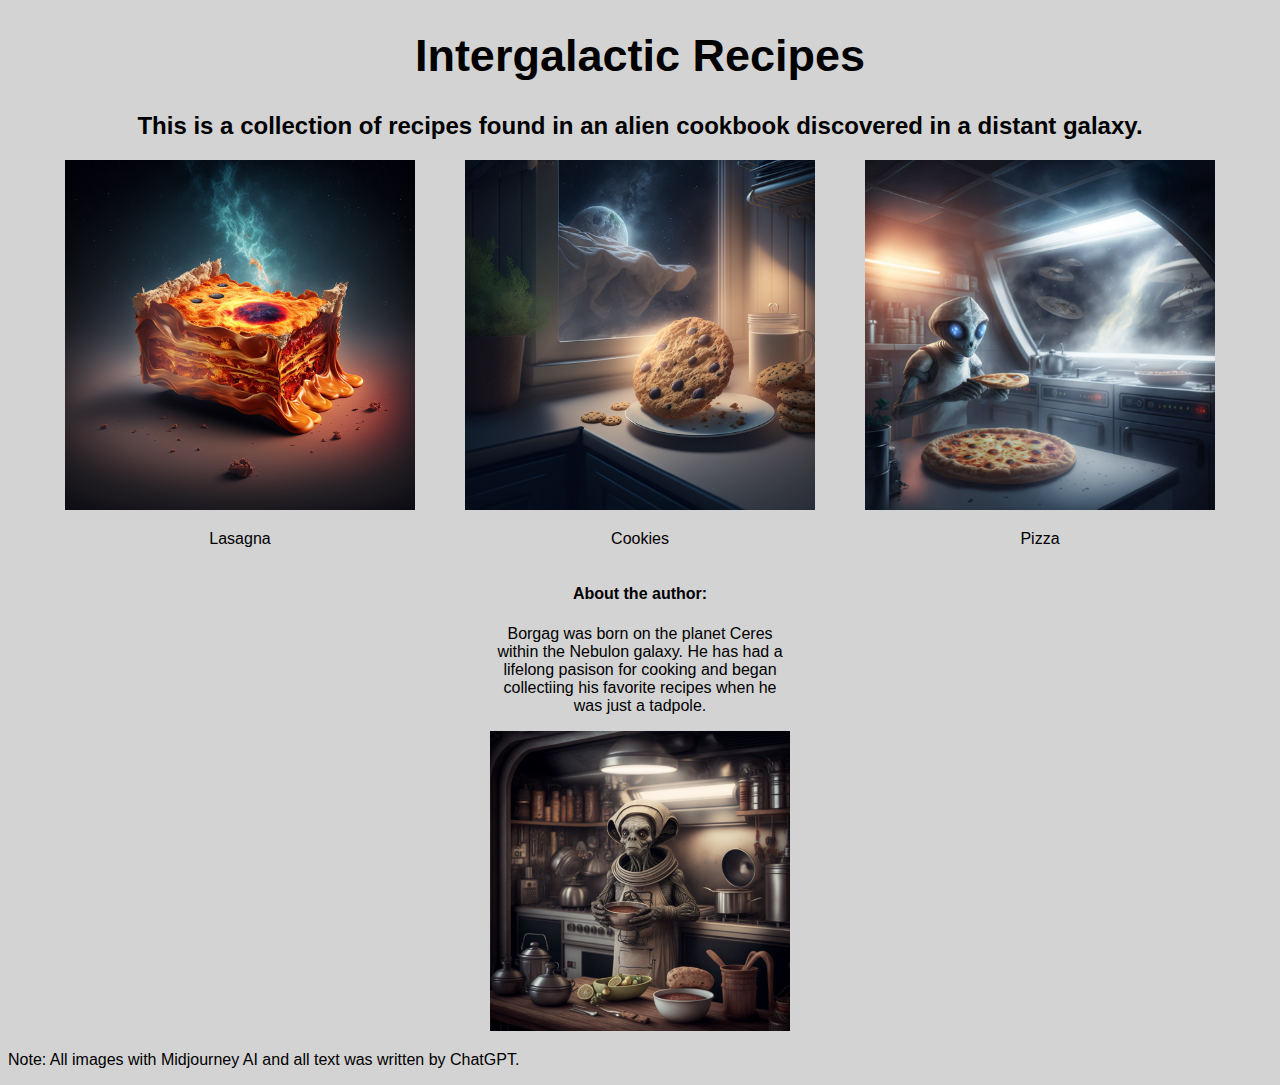
<file: index.html>
<!DOCTYPE html>
<html lang="en">
<head>
    <meta charset="UTF-8">
    <meta http-equiv="X-UA-Compatible" content="IE=edge">
    <meta name="viewport" content="width=device-width, initial-scale=1.0">
    <link rel="stylesheet" href="styles.css">
    <title>Alien Recipes</title>
</head>
<body>
    <h1> Intergalactic Recipes</h1>
    <h2>This is a collection of recipes found in an alien cookbook discovered in a distant galaxy.</h2>
    <div class="container">
        <div class="item">
            <a href="recipes/lasagna.html"><img src="./images/Pizza_photorealistic_highres_image_of_lasagna_found_in_the_kitc_01829a55-df86-4426-a270-08076dfe0431.png" width=" 350px"></a>
            <p>Lasagna</p>
        </div>
        <div class="item">
            <a href="recipes/cookies.html"><img src="./images/Pizza_photorealistic_highres_image_of_cookies_found_in_the_kitc_0d1ea54c-e7f5-48b0-9801-30c7428da7d7.png" width="350px"></a>
            <p>Cookies</p>
        </div>
        <div class="item">
            <a href="recipes/pizza.html"><img src="./images/pizza1.png" width="350px"></a>
            <p>Pizza</p>
        </div>

    
    </div>
    


    <div class="bio">
        <h4>About the author:</h4>
        <p>Borgag was born on the planet Ceres within the Nebulon galaxy. He has had a lifelong pasison for cooking and began collectiing his favorite recipes when he was just a tadpole. </p>
        <img src="./images/alienchef.png" alt="dude cooking" height="300px">
    </div>
    
    
<p>Note: All images with Midjourney AI and all text was written by ChatGPT.</p>
    
</body>
</html>
</file>
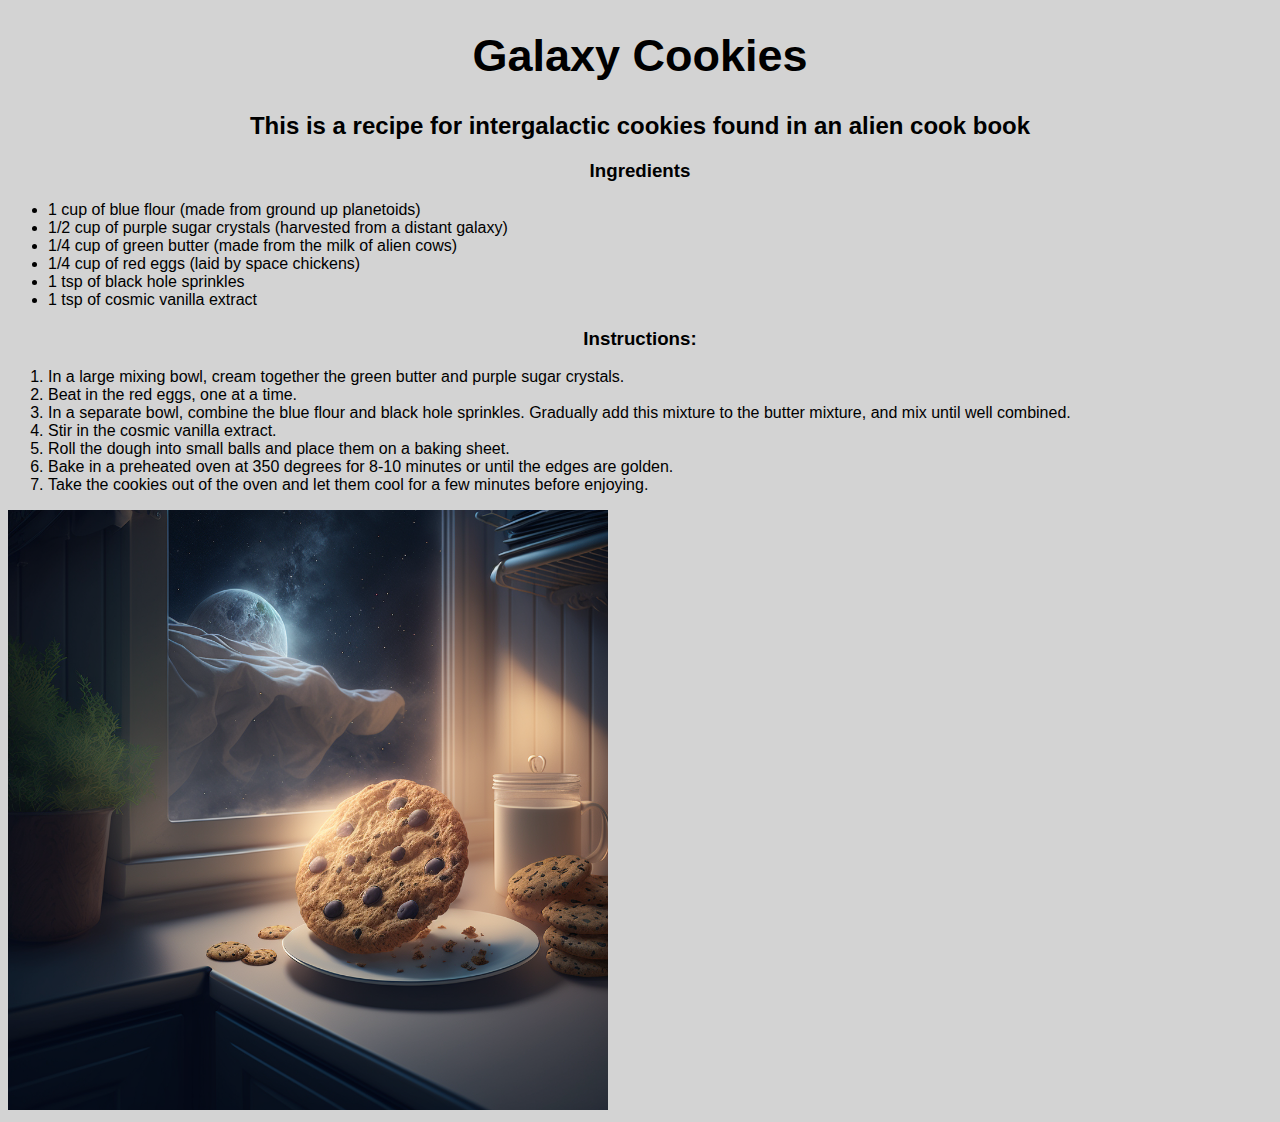
<file: recipes/cookies.html>
<!DOCTYPE html>
<html lang="en">
<head>
    <meta charset="UTF-8">
    <meta http-equiv="X-UA-Compatible" content="IE=edge">
    <meta name="viewport" content="width=device-width, initial-scale=1.0">
    <title>Galaxy Cookies</title>
    <link rel="stylesheet" href="../styles.css">
</head>
<body>
    <h1>Galaxy Cookies</h1>
     <h2>This is a recipe for intergalactic cookies found in an alien cook book </h2>
     <h3>Ingredients</h3>
     <ul>
        <li>1 cup of blue flour (made from ground up planetoids)</li>
        <li>1/2 cup of purple sugar crystals (harvested from a distant galaxy)</li>
        <li>1/4 cup of green butter (made from the milk of alien cows)</li>
        <li>1/4 cup of red eggs (laid by space chickens)</li>
        <li>1 tsp of black hole sprinkles</li>
        <li>1 tsp of cosmic vanilla extract</li>
     </ul>
     <h3>Instructions:</h3>
     <ol>
        <li>In a large mixing bowl, cream together the green butter and purple sugar crystals.</li>
        <li>Beat in the red eggs, one at a time.</li>
        <li>In a separate bowl, combine the blue flour and black hole sprinkles. Gradually add this mixture to the butter mixture, and mix until well combined.</li>
        <li>Stir in the cosmic vanilla extract.</li>
        <li>Roll the dough into small balls and place them on a baking sheet.</li>
        <li>Bake in a preheated oven at 350 degrees for 8-10 minutes or until the edges are golden.</li>
        <li>Take the cookies out of the oven and let them cool for a few minutes before enjoying.</li>
     </ol>
<img src="../images/Pizza_photorealistic_highres_image_of_cookies_found_in_the_kitc_0d1ea54c-e7f5-48b0-9801-30c7428da7d7.png" width=600 px">
</body>
</html>
</file>
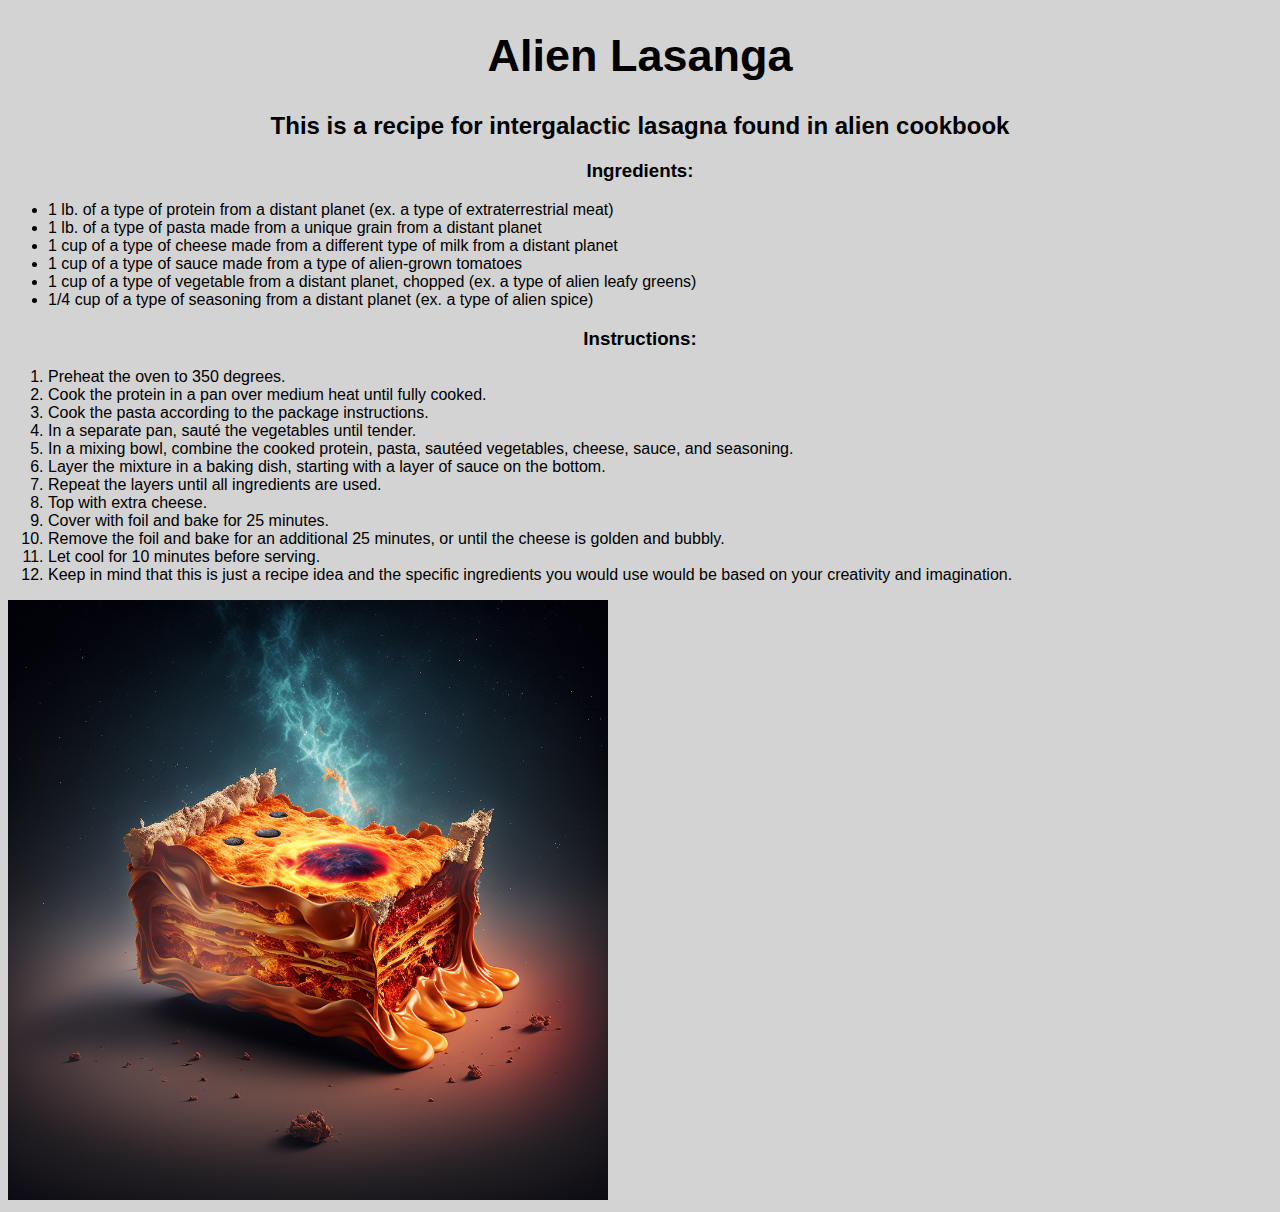
<file: recipes/lasagna.html>
<!DOCTYPE html>
<html lang="en">
<head>
    <meta charset="UTF-8">
    <meta http-equiv="X-UA-Compatible" content="IE=edge">
    <meta name="viewport" content="width=device-width, initial-scale=1.0">
    <title>Alien Lasanga</title>
    <link rel="stylesheet" href="../styles.css">
</head>
<body>
    <h1>Alien Lasanga</h1>
    <h2>This is a recipe for intergalactic lasagna found in alien cookbook</h2>
    <h3>Ingredients:</h3>
    <ul>
        <li>1 lb. of a type of protein from a distant planet (ex. a type of extraterrestrial meat)</li>
        <li>1 lb. of a type of pasta made from a unique grain from a distant planet</li>
        <li>1 cup of a type of cheese made from a different type of milk from a distant planet</li>
        <li>1 cup of a type of sauce made from a type of alien-grown tomatoes</li>
        <li>1 cup of a type of vegetable from a distant planet, chopped (ex. a type of alien leafy greens)</li>
        <li>1/4 cup of a type of seasoning from a distant planet (ex. a type of alien spice)</li>
    </ul>
    <h3>Instructions:</h3>
    <ol>
        <li>Preheat the oven to 350 degrees.</li>
        <li>Cook the protein in a pan over medium heat until fully cooked.</li>
        <li>Cook the pasta according to the package instructions.</li>
        <li>In a separate pan, sauté the vegetables until tender.</li>
        <li>In a mixing bowl, combine the cooked protein, pasta, sautéed vegetables, cheese, sauce, and seasoning.</li>
        <li>Layer the mixture in a baking dish, starting with a layer of sauce on the bottom.</li>
        <li>Repeat the layers until all ingredients are used.</li>
        <li>Top with extra cheese.</li>
        <li>Cover with foil and bake for 25 minutes.</li>
        <li>Remove the foil and bake for an additional 25 minutes, or until the cheese is golden and bubbly.</li>
        <li>Let cool for 10 minutes before serving.</li>
        <li>Keep in mind that this is just a recipe idea and the specific ingredients you would use would be based on your creativity and imagination.</li>
    </ol>
<img src="../images/Pizza_photorealistic_highres_image_of_lasagna_found_in_the_kitc_01829a55-df86-4426-a270-08076dfe0431.png" width="600 px">
</body>
</html>
</file>
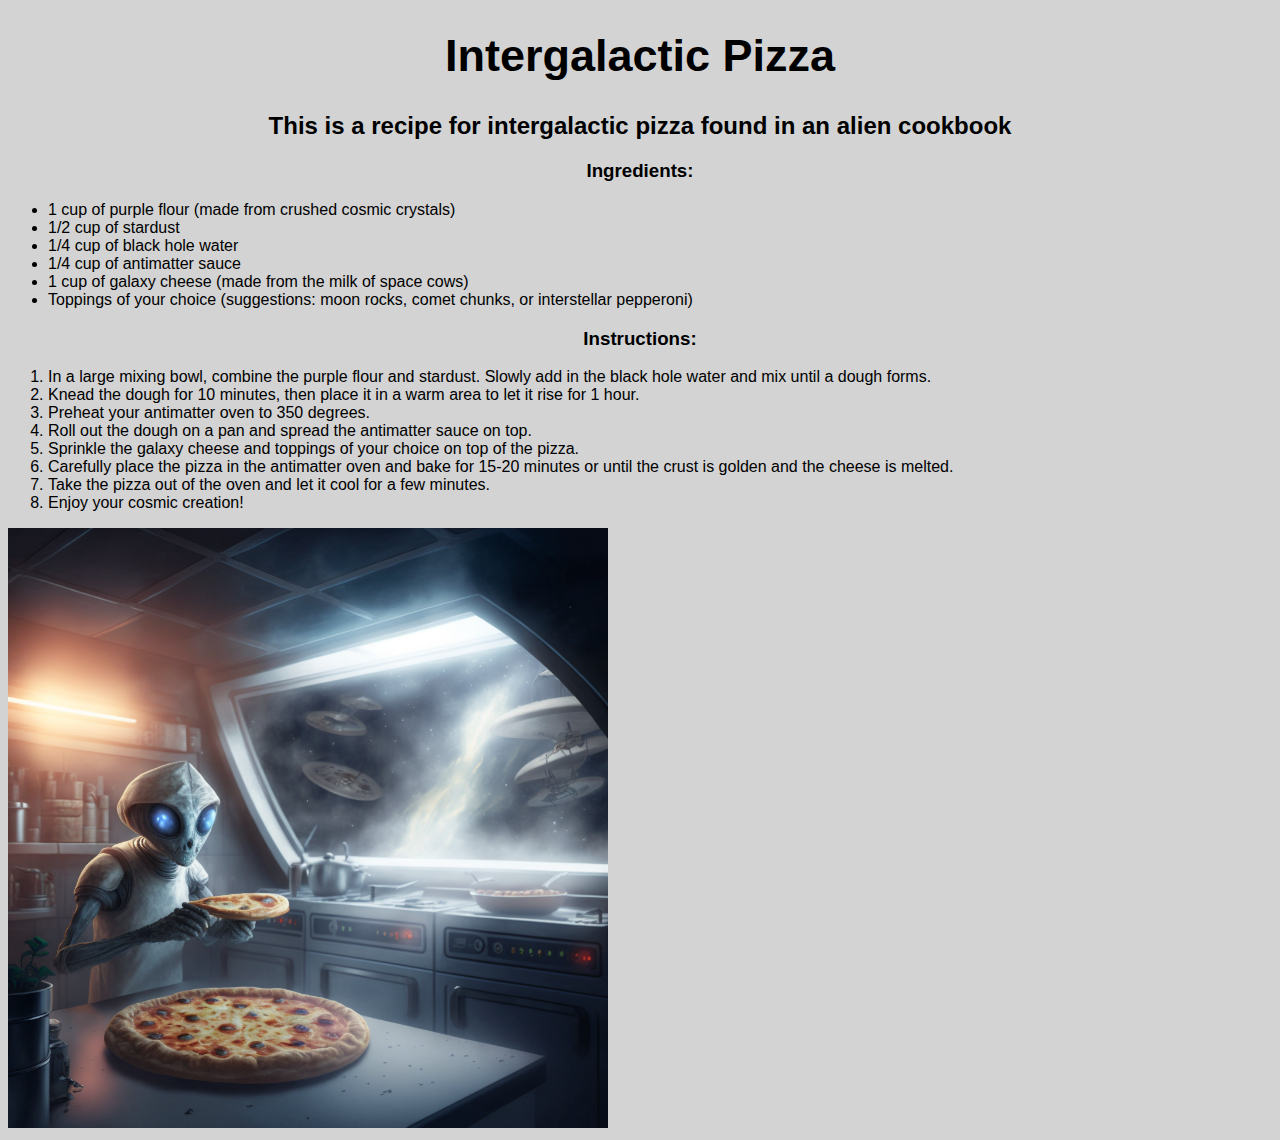
<file: recipes/pizza.html>
<!DOCTYPE html>
<html lang="en">
<head>
    <meta charset="UTF-8">
    <meta http-equiv="X-UA-Compatible" content="IE=edge">
    <meta name="viewport" content="width=device-width, initial-scale=1.0">
    <title>Alien Pizza</title>
    <link rel="stylesheet" href="../styles.css">
</head>
<body>
    <h1>Intergalactic Pizza</h1>
    <h2>This is a recipe for intergalactic pizza found in an alien cookbook</h2>
    <h3>Ingredients:</h3>
    <ul>
        <li>1 cup of purple flour (made from crushed cosmic crystals)</li>
        <li>1/2 cup of stardust</li>
        <li>1/4 cup of black hole water</li>
        <li>1/4 cup of antimatter sauce</li>
        <li>1 cup of galaxy cheese (made from the milk of space cows)</li>
        <li>Toppings of your choice (suggestions: moon rocks, comet chunks, or interstellar pepperoni) </li>
    </ul>
    <h3>Instructions:</h3>
    <ol>
        <li>In a large mixing bowl, combine the purple flour and stardust. Slowly add in the black hole water and mix until a dough forms.</li>
        <li>Knead the dough for 10 minutes, then place it in a warm area to let it rise for 1 hour.</li>
        <li>Preheat your antimatter oven to 350 degrees.</li>
        <li>Roll out the dough on a pan and spread the antimatter sauce on top.</li>
        <li>Sprinkle the galaxy cheese and toppings of your choice on top of the pizza.</li>
        <li>Carefully place the pizza in the antimatter oven and bake for 15-20 minutes or until the crust is golden and the cheese is melted.</li>
        <li>Take the pizza out of the oven and let it cool for a few minutes.</li>
        <li>Enjoy your cosmic creation!</li>
    </ol>
<img src="../images/pizza1.png" width="600 px">
</body>
</html>
</file>
<file: styles.css>
html {
    background-color: lightgray;
}

body {
    color: black;
    font-family: sans-serif;
}

h1 {
    font-size: 45px;
    text-align: center;
}

h2 {
    text-align: center;
}

h3 {
        text-align: center;
}

.list {
    display: inline-block;
    text-align: left;
}

.bio {
    width: 300px;
}

.bio {
    text-align: center;
    width: 400;  
    margin: auto;  
}

.container {
    display: flex;
    justify-content: center;
    margin: auto;
    flex-direction: row;
}

.item {
   display: flex;
    width: 400px;
    align-items: center;
    flex-direction: column;
}



/* 
Hover Effects */

  .item img {
    transition: all ease;
  }
  
  .item:hover img {
    transform: scale(1.05);
    transition: all ease;
    box-shadow: 0 0 5px rgb(136, 219, 140);
  }
</file>
